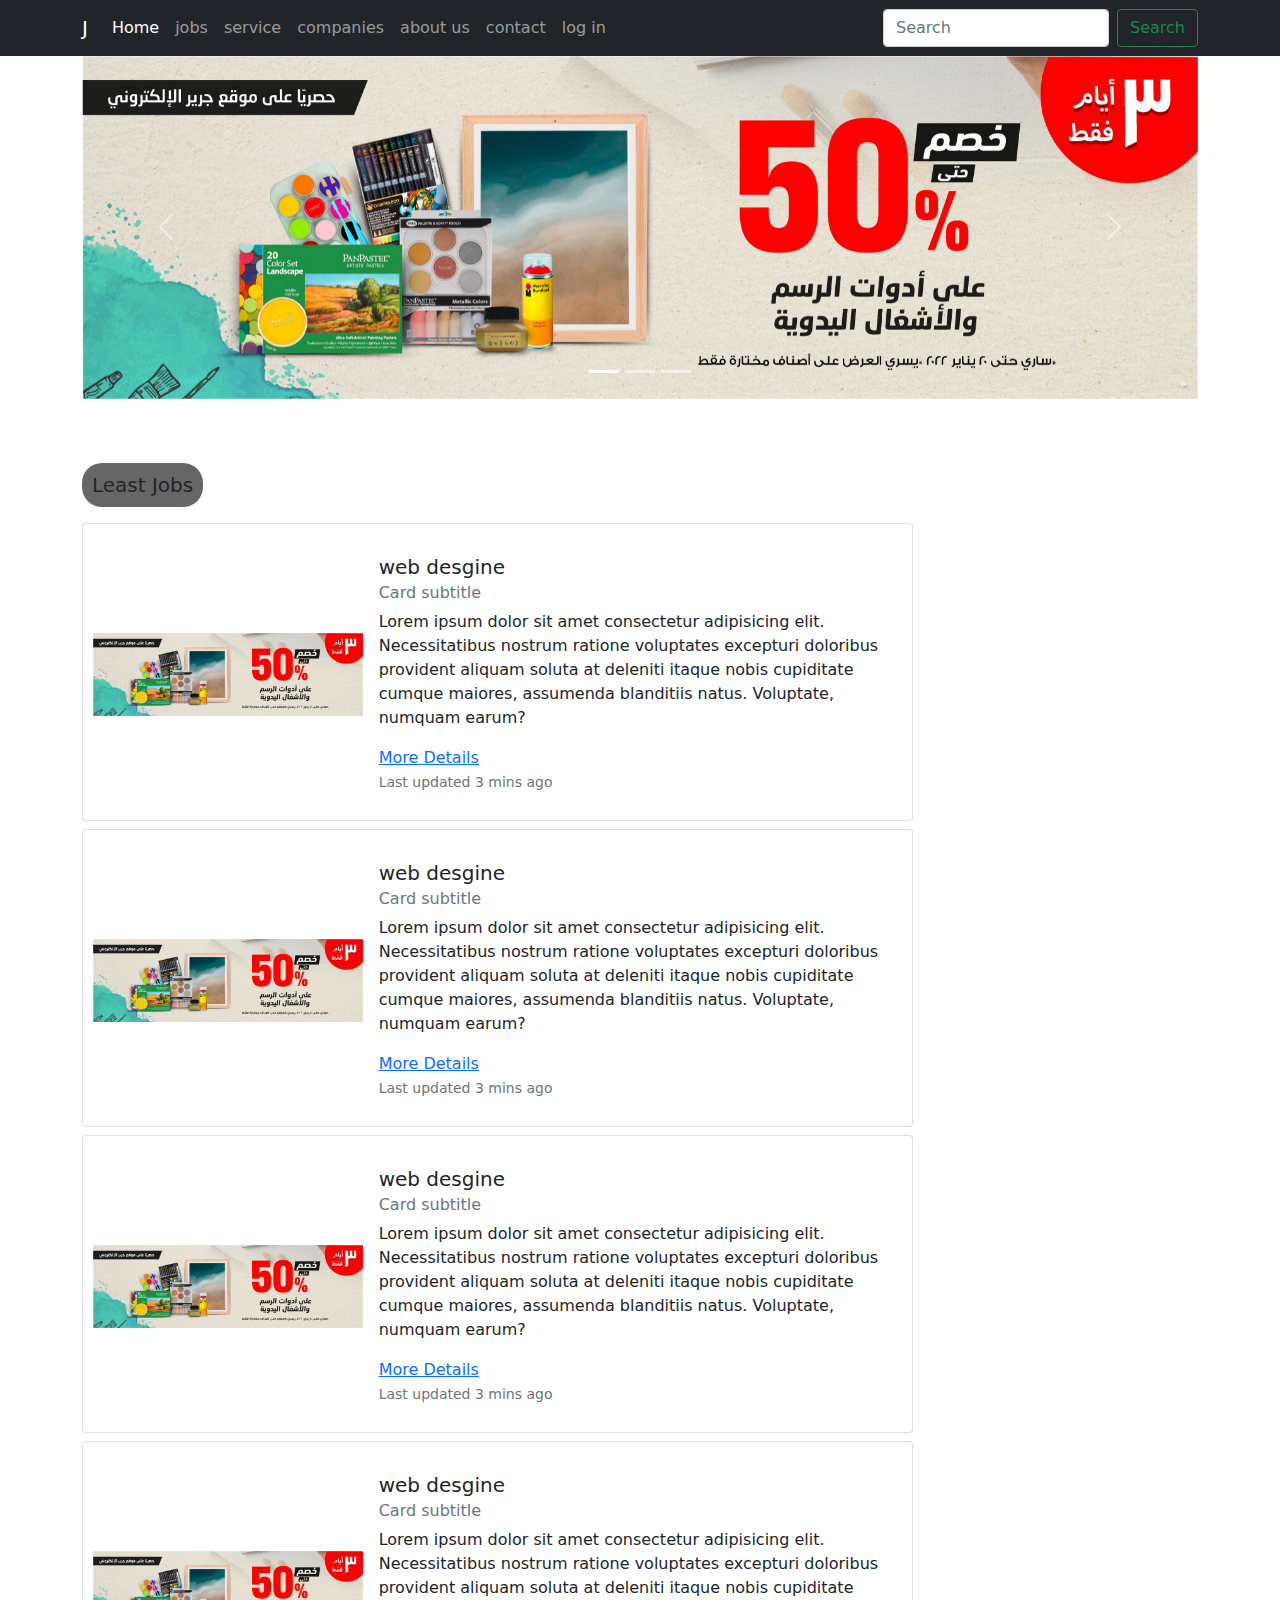
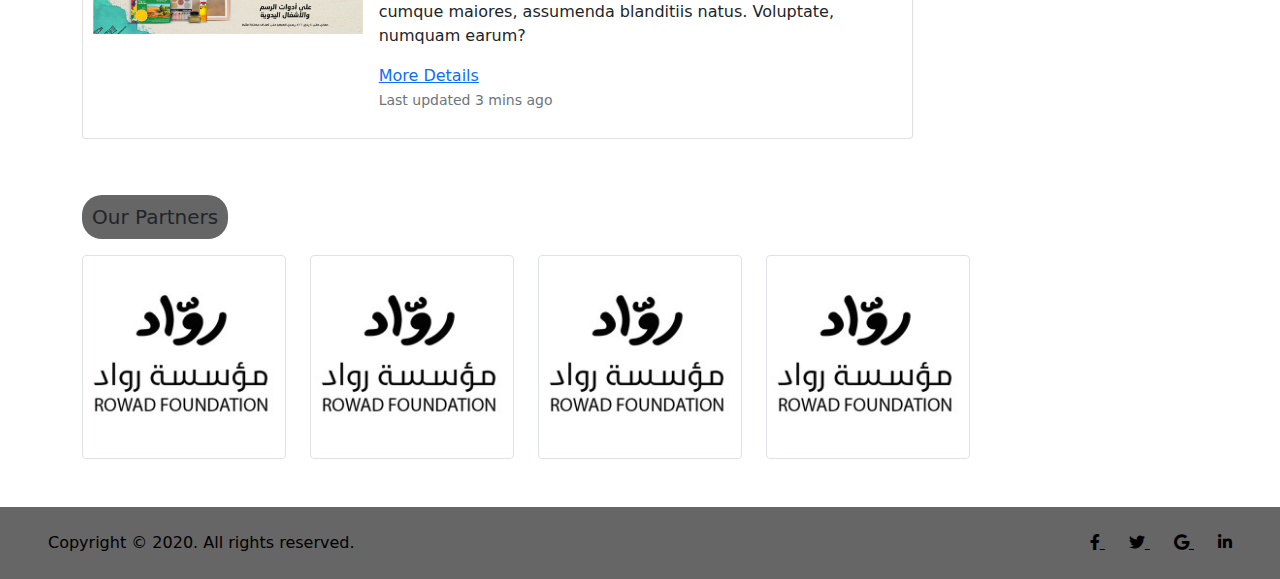
<file: index.html>
<!DOCTYPE html>
<html lang="en">
<head>
    <meta charset="UTF-8">
    <meta http-equiv="X-UA-Compatible" content="IE=edge">
    <meta name="viewport" content="width=device-width, initial-scale=1.0">
    <link rel="stylesheet" href="./css/bootstrap.min.css">
    <link rel="stylesheet" href="./css/all.min.css">
    <link rel="stylesheet" href="./css/style.css">
    <script src="./js/bootstrap.bundle.min.js"></script>
    <link rel="stylesheet" href="./css/style.css">
    <title>home</title>
</head>
<body>
  <nav class="navbar navbar-expand-lg navbar-expand-md bg-dark navbar-dark">
    <div class="container">
      <a class="navbar-brand" href="#">J</a>
      <button class="navbar-toggler" type="button" data-bs-toggle="collapse" data-bs-target="#navbarSupportedContent" aria-controls="navbarSupportedContent" aria-expanded="false" aria-label="Toggle navigation">
        <span class="navbar-toggler-icon"></span>
      </button>
      <div class="collapse navbar-collapse" id="navbarSupportedContent">
        <ul class="navbar-nav me-auto mb-2 mb-lg-0">
          <li class="nav-item">
            <a class="nav-link active" aria-current="page" href="#">Home</a>
          </li>
          <li class="nav-item">
            <a class="nav-link" href="jobs.html">jobs</a>
          </li>
          <li class="nav-item">
            <a class="nav-link" href="service.html">service</a>
          </li>
          <li class="nav-item">
            <a class="nav-link" href="companies.html">companies</a>
          </li>
          <li class="nav-item">
            <a class="nav-link" href="about us.html">about us</a>
          </li>
          <li class="nav-item">
            <a class="nav-link" href="contact us.html">contact</a>
          </li>
          <li class="nav-item">
            <a class="nav-link" href="login.html">log in</a>
          </li>
        </ul>
        <form class="d-flex">
          <input class="form-control me-2" type="search" placeholder="Search" aria-label="Search">
          <button class="btn btn-outline-success" type="submit">Search</button>
        </form>
      </div>
    </div>
</nav>
    <div class="slider-section">
        <div class="container">
            <div id="carouselExampleIndicators" class="carousel slide" data-bs-ride="carousel">
                <div class="carousel-indicators">
                  <button type="button" data-bs-target="#carouselExampleIndicators" data-bs-slide-to="0" class="active" aria-current="true" aria-label="Slide 1"></button>
                  <button type="button" data-bs-target="#carouselExampleIndicators" data-bs-slide-to="1" aria-label="Slide 2"></button>
                  <button type="button" data-bs-target="#carouselExampleIndicators" data-bs-slide-to="2" aria-label="Slide 3"></button>
                </div>
                <div class="carousel-inner">
                  <div class="carousel-item active">
                    <img src="./images/slide/slid1.jpg" class="d-block w-100" alt="...">
                  </div>
                  <div class="carousel-item">
                    <img src="./images/slide/slid2.jpg" class="d-block w-100" alt="...">
                  </div>
                  <div class="carousel-item">
                    <img src="./images/slide/slid3.jpg" class="d-block w-100" alt="...">
                  </div>
                </div>
                <button class="carousel-control-prev" type="button" data-bs-target="#carouselExampleIndicators" data-bs-slide="prev">
                  <span class="carousel-control-prev-icon" aria-hidden="true"></span>
                  <span class="visually-hidden">Previous</span>
                </button>
                <button class="carousel-control-next" type="button" data-bs-target="#carouselExampleIndicators" data-bs-slide="next">
                  <span class="carousel-control-next-icon" aria-hidden="true"></span>
                  <span class="visually-hidden">Next</span>
                </button>
              </div>
        </div>
    </div>
    <div>
        <div class="container">
            <div class="row my-5">
                <div class="new-jobs col-12 col-lg-9" >
                  <h5 class="text-capitalize my-3 title">least jobs</h5>
                    <div class="card my-2" style="flex-direction: row;">
                        <img src="./images/slide/slid1.jpg" class="col-12 col-md-4" alt="...">
                        <div class="card-body col-12 col-md-8">
                            <h5 class="card-title">web desgine</h5>
                            <h6 class="card-subtitle mb-2 text-muted ">Card subtitle</h6>
                            <p class="card-text">Lorem ipsum dolor sit amet consectetur adipisicing elit. Necessitatibus nostrum ratione voluptates excepturi doloribus provident aliquam soluta at deleniti itaque nobis cupiditate cumque maiores, assumenda blanditiis natus. Voluptate, numquam earum?</p>
                            <a href="job details.html" class="bg-primry text-capitalize text-decrotion-none">more details</a>
                            <p class="card-text"><small class="text-muted">Last updated 3 mins ago</small></p>
                        </div>
                    </div>
                    <div class="card my-2" style="flex-direction: row;">
                      <img src="./images/slide/slid1.jpg" class="col-12 col-md-4" alt="...">
                      <div class="card-body col-12 col-md-8">
                          <h5 class="card-title">web desgine</h5>
                          <h6 class="card-subtitle mb-2 text-muted ">Card subtitle</h6>
                          <p class="card-text">Lorem ipsum dolor sit amet consectetur adipisicing elit. Necessitatibus nostrum ratione voluptates excepturi doloribus provident aliquam soluta at deleniti itaque nobis cupiditate cumque maiores, assumenda blanditiis natus. Voluptate, numquam earum?</p>
                          <a href="job details.html" class="bg-primry text-capitalize text-decrotion-none">more details</a>
                          <p class="card-text"><small class="text-muted">Last updated 3 mins ago</small></p>
                        </div>
                  </div>
                  <div class="card my-2" style="flex-direction: row;">
                    <img src="./images/slide/slid1.jpg" class="col-12 col-md-4" alt="...">
                    <div class="card-body col-12 col-md-8">
                        <h5 class="card-title">web desgine</h5>
                        <h6 class="card-subtitle mb-2 text-muted ">Card subtitle</h6>
                        <p class="card-text">Lorem ipsum dolor sit amet consectetur adipisicing elit. Necessitatibus nostrum ratione voluptates excepturi doloribus provident aliquam soluta at deleniti itaque nobis cupiditate cumque maiores, assumenda blanditiis natus. Voluptate, numquam earum?</p>
                        <a href="job details.html" class="bg-primry text-capitalize text-decrotion-none">more details</a>
                        <p class="card-text"><small class="text-muted">Last updated 3 mins ago</small></p>
                    </div>
                </div>
                <div class="card my-2" style="flex-direction: row;">
                  <img src="./images/slide/slid1.jpg" class="col-12 col-md-4" alt="...">
                  <div class="card-body col-12 col-md-8">
                      <h5 class="card-title">web desgine</h5>
                      <h6 class="card-subtitle mb-2 text-muted ">Card subtitle</h6>
                      <p class="card-text">Lorem ipsum dolor sit amet consectetur adipisicing elit. Necessitatibus nostrum ratione voluptates excepturi doloribus provident aliquam soluta at deleniti itaque nobis cupiditate cumque maiores, assumenda blanditiis natus. Voluptate, numquam earum?</p>
                      <a href="job details.html" class="bg-primry text-capitalize text-decrotion-none">more details</a>
                      <p class="card-text"><small class="text-muted">Last updated 3 mins ago</small></p>
                  </div>
              </div>
                </div>
                <div class="adds col-12 col-lg-3" style="height: 200px;">
        
                </div>
            </div>
        </div>
    </div>
    <div class="my-5">
        <div class="container">
            <h5 class="partners-title text-capitalize my-3 title">our partners</h5>
            <div class="row ">
              <div class="w-20">
                <img src="./images/rowd.jpg" class="img-thumbnail" alt="...">
            </div>
            <div class="w-20">
              <img src="./images/rowd.jpg" class="img-thumbnail" alt="...">
          </div>
          <div class="w-20">
            <img src="./images/rowd.jpg" class="img-thumbnail" alt="...">
        </div>
        <div class="w-20">
          <img src="./images/rowd.jpg" class="img-thumbnail" alt="...">
      </div>
            </div>
        </div>
    </div>
    <footer class="d-flex flex-column flex-md-row text-black text-center text-md-start justify-content-between py-4 px-4 px-xl-5">
      <!-- Copyright -->
      <div class="text-black mb-3 mb-md-0">
        Copyright © 2020. All rights reserved.
      </div>
      <!-- Copyright -->
  
      <!-- Right -->
      <div>
        <a href="#!" class="text-black me-4">
          <i class="fab fa-facebook-f"></i>
        </a>
        <a href="#!" class="text-black me-4">
          <i class="fab fa-twitter"></i>
        </a>
        <a href="#!" class="text-black me-4">
          <i class="fab fa-google"></i>
        </a>
        <a href="#!" class="text-black">
          <i class="fab fa-linkedin-in"></i>
        </a>
      </div>
      <!-- Right -->
    </footer>
</body>
</html>
</file>
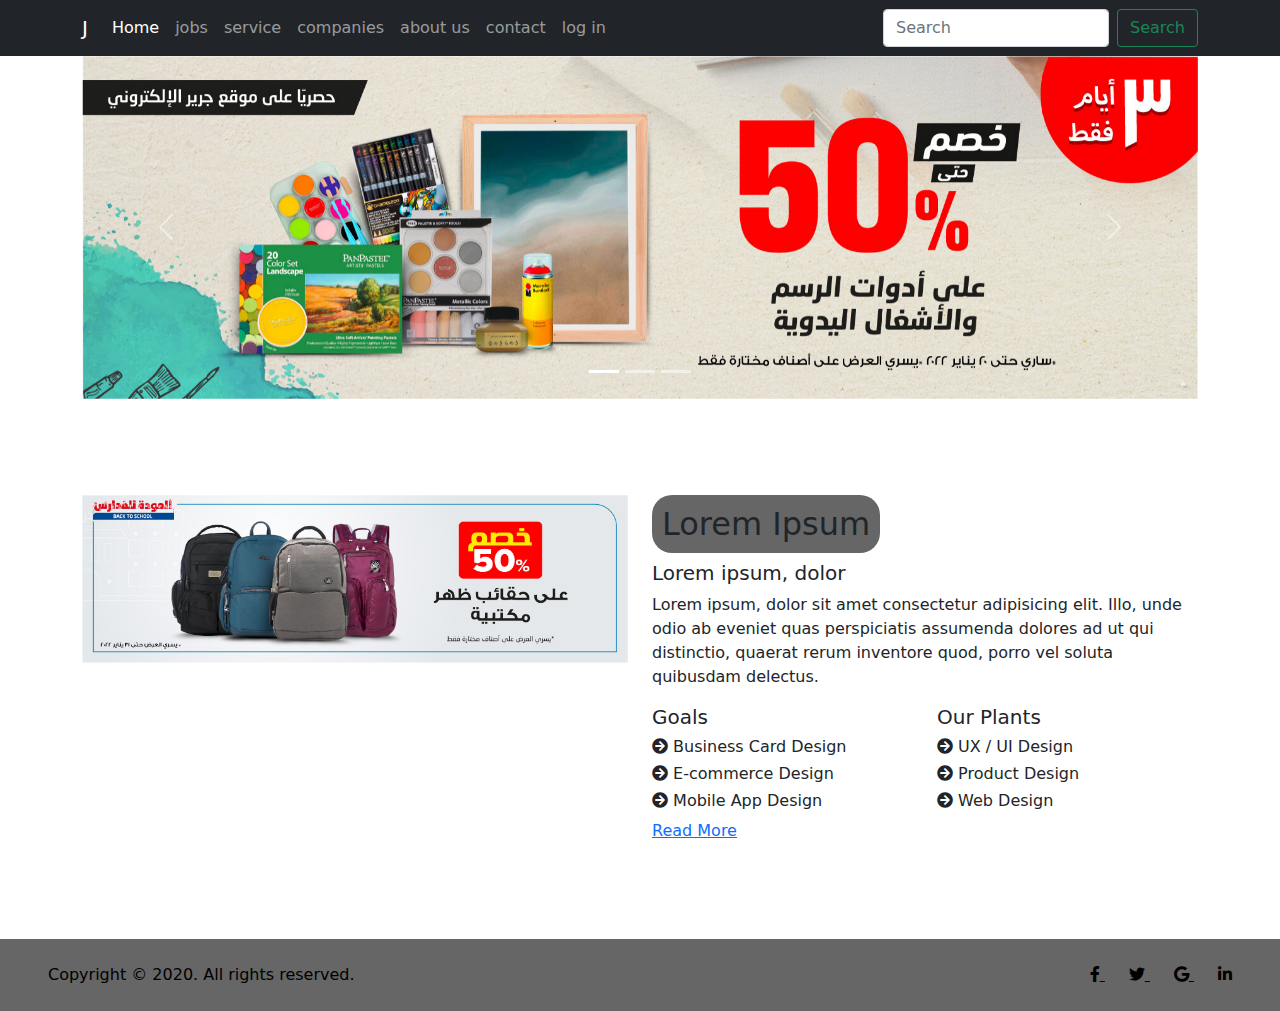
<file: about us.html>
<!DOCTYPE html>
<html lang="en">
    <head>
        <!-- Required meta tags -->
        <meta charset="utf-8" />
        <meta name="viewport" content="width=device-width, initial-scale=1" />
        <link rel="stylesheet" href="css/style.css" />
        <link rel="stylesheet" href="./css/bootstrap.min.css">
        <link rel="stylesheet" href="./css/all.min.css">
        <link rel="stylesheet" href="./css/style.css">
        <script src="./js/bootstrap.bundle.min.js"></script>
        <title>ABOUT US</title>
    </head>
    <body>
        <nav class="navbar navbar-expand-lg navbar-expand-md bg-dark navbar-dark">
            <div class="container">
              <a class="navbar-brand" href="#">J</a>
              <button class="navbar-toggler" type="button" data-bs-toggle="collapse" data-bs-target="#navbarSupportedContent" aria-controls="navbarSupportedContent" aria-expanded="false" aria-label="Toggle navigation">
                <span class="navbar-toggler-icon"></span>
              </button>
              <div class="collapse navbar-collapse" id="navbarSupportedContent">
                <ul class="navbar-nav me-auto mb-2 mb-lg-0">
                  <li class="nav-item">
                    <a class="nav-link active" aria-current="page" href="#">Home</a>
                  </li>
                  <li class="nav-item">
                    <a class="nav-link" href="jobs.html">jobs</a>
                  </li>
                  <li class="nav-item">
                    <a class="nav-link" href="service.html">service</a>
                  </li>
                  <li class="nav-item">
                    <a class="nav-link" href="companies.html">companies</a>
                  </li>
                  <li class="nav-item">
                    <a class="nav-link" href="about us.html">about us</a>
                  </li>
                  <li class="nav-item">
                    <a class="nav-link" href="contact us.html">contact</a>
                  </li>
                  <li class="nav-item">
                    <a class="nav-link" href="login.html">log in</a>
                  </li>
                </ul>
                <form class="d-flex">
                  <input class="form-control me-2" type="search" placeholder="Search" aria-label="Search">
                  <button class="btn btn-outline-success" type="submit">Search</button>
                </form>
              </div>
            </div>
        </nav>
        <div class="slider-section">
            <div class="container">
                <div id="carouselExampleIndicators" class="carousel slide" data-bs-ride="carousel">
                    <div class="carousel-indicators">
                      <button type="button" data-bs-target="#carouselExampleIndicators" data-bs-slide-to="0" class="active" aria-current="true" aria-label="Slide 1"></button>
                      <button type="button" data-bs-target="#carouselExampleIndicators" data-bs-slide-to="1" aria-label="Slide 2"></button>
                      <button type="button" data-bs-target="#carouselExampleIndicators" data-bs-slide-to="2" aria-label="Slide 3"></button>
                    </div>
                    <div class="carousel-inner">
                      <div class="carousel-item active">
                        <img src="./images/slide/slid1.jpg" class="d-block w-100" alt="...">
                      </div>
                      <div class="carousel-item">
                        <img src="./images/slide/slid2.jpg" class="d-block w-100" alt="...">
                      </div>
                      <div class="carousel-item">
                        <img src="./images/slide/slid3.jpg" class="d-block w-100" alt="...">
                      </div>
                    </div>
                    <button class="carousel-control-prev" type="button" data-bs-target="#carouselExampleIndicators" data-bs-slide="prev">
                      <span class="carousel-control-prev-icon" aria-hidden="true"></span>
                      <span class="visually-hidden">Previous</span>
                    </button>
                    <button class="carousel-control-next" type="button" data-bs-target="#carouselExampleIndicators" data-bs-slide="next">
                      <span class="carousel-control-next-icon" aria-hidden="true"></span>
                      <span class="visually-hidden">Next</span>
                    </button>
                  </div>
            </div>
        </div>
        <div class="about-us my-5 py-5">
            <div class="container">
                <div class="row">
                    <div class="col-md-6">
                        <div class="about-img">
                            <img src="./images/slide/slid4.jpg" class="img-fluid" alt="" />
                        </div>
                    </div>
                    <div class="col-md-6">
                        <div class="about-content">
                            <h2 class="title">
                                Lorem ipsum
                            </h2>
                            <h5>
                                Lorem ipsum, dolor
                            </h5>
                            <p>
                                Lorem ipsum, dolor sit amet consectetur adipisicing elit. Illo, unde odio ab eveniet quas perspiciatis assumenda dolores ad ut qui distinctio, quaerat rerum inventore quod, porro vel soluta quibusdam
                                delectus.
                            </p>
                        </div>
                        <div class="row">
                            <div class="col-md-6">
                                <h5 class="text-capitalize">goals</h5>
                                <div class="about-sub">
                                    <h6><i class="fa fa-arrow-circle-right"></i> Business Card Design</h6>
                                    <h6><i class="fa fa-arrow-circle-right"></i> E-commerce Design</h6>
                                    <h6><i class="fa fa-arrow-circle-right"></i> Mobile App Design</h6>
                                </div>
                            </div>
                            <div class="col-md-6">
                                <h5 class="text-capitalize">our plants</h5>
                                <div class="about-sub">
                                    <h6><i class="fa fa-arrow-circle-right"></i> UX / UI Design</h6>
                                    <h6><i class="fa fa-arrow-circle-right"></i> Product Design</h6>
                                    <h6><i class="fa fa-arrow-circle-right"></i> Web Design</h6>
                                </div>
                            </div>
                        </div>
                        <a href="" class="btn1">Read More</a>
                    </div>
                </div>
            </div>
        </div>
        <footer class="d-flex flex-column flex-md-row text-black text-center text-md-start justify-content-between py-4 px-4 px-xl-5">
            <!-- Copyright -->
            <div class="text-black mb-3 mb-md-0">
              Copyright © 2020. All rights reserved.
            </div>
            <!-- Copyright -->
        
            <!-- Right -->
            <div>
              <a href="#!" class="text-black me-4">
                <i class="fab fa-facebook-f"></i>
              </a>
              <a href="#!" class="text-black me-4">
                <i class="fab fa-twitter"></i>
              </a>
              <a href="#!" class="text-black me-4">
                <i class="fab fa-google"></i>
              </a>
              <a href="#!" class="text-black">
                <i class="fab fa-linkedin-in"></i>
              </a>
            </div>
            <!-- Right -->
        </footer>
    </body>
</html>
</file>
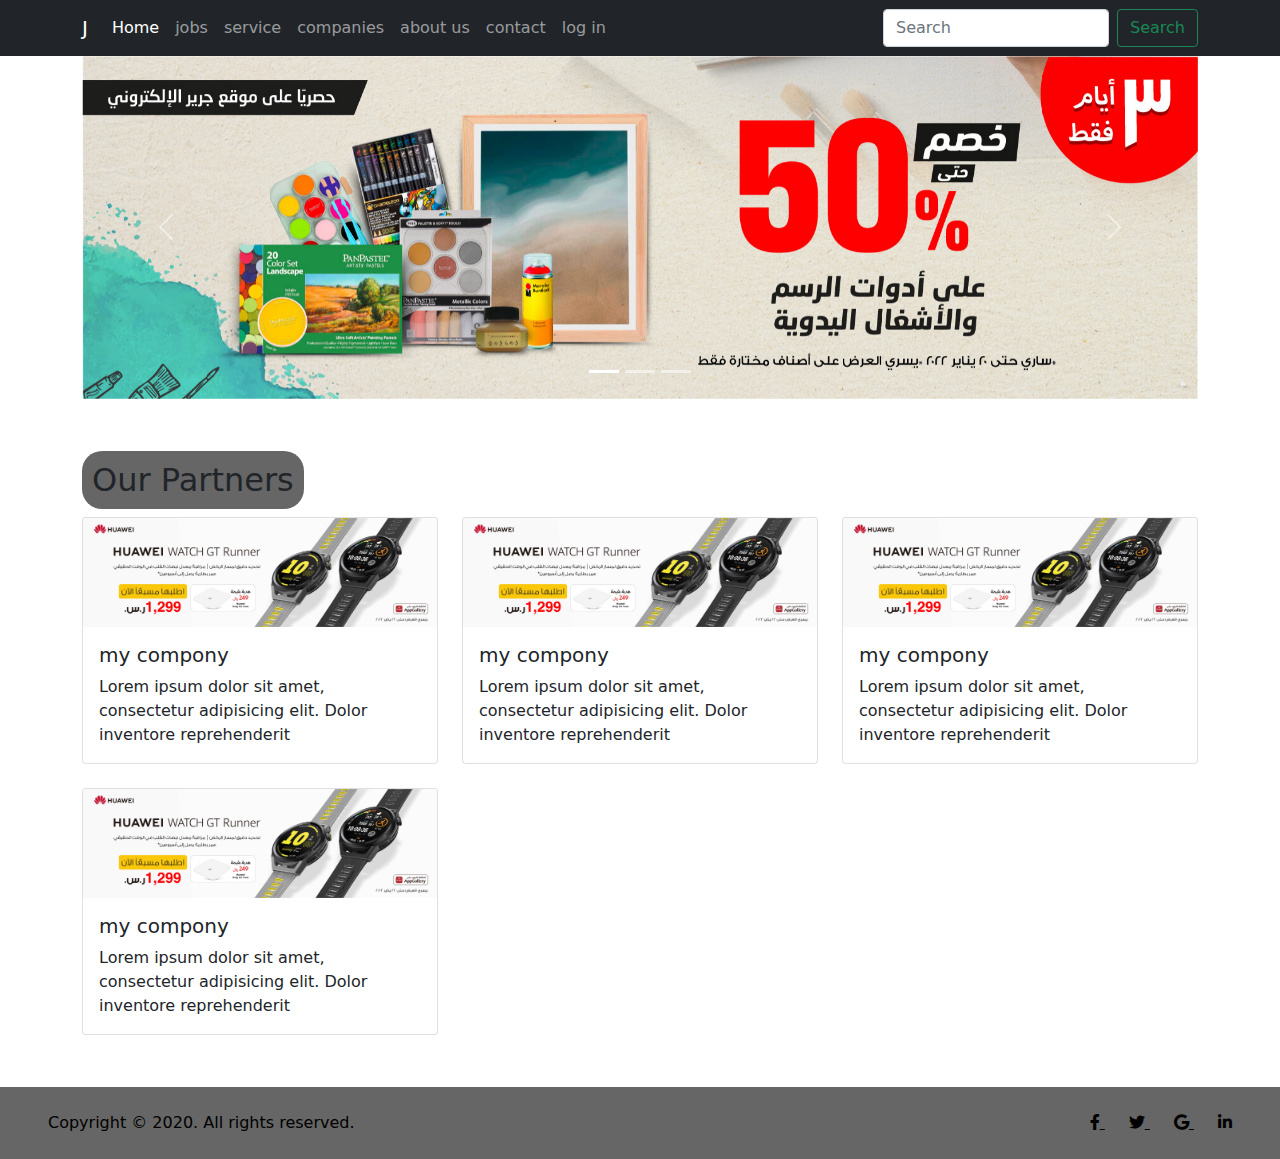
<file: companies.html>
<!DOCTYPE html>
<html lang="en">
<head>
    <meta charset="UTF-8">
    <meta http-equiv="X-UA-Compatible" content="IE=edge">
    <meta name="viewport" content="width=device-width, initial-scale=1.0">
    <link rel="stylesheet" href="./css/bootstrap.min.css">
    <link rel="stylesheet" href="./css/all.min.css">
    <link rel="stylesheet" href="./css/style.css">
    <script src="./js/bootstrap.bundle.min.js"></script>
    <title>our partners </title>
</head>
<body>
    <nav class="navbar navbar-expand-lg navbar-expand-md bg-dark navbar-dark">
        <div class="container">
          <a class="navbar-brand" href="#">J</a>
          <button class="navbar-toggler" type="button" data-bs-toggle="collapse" data-bs-target="#navbarSupportedContent" aria-controls="navbarSupportedContent" aria-expanded="false" aria-label="Toggle navigation">
            <span class="navbar-toggler-icon"></span>
          </button>
          <div class="collapse navbar-collapse" id="navbarSupportedContent">
            <ul class="navbar-nav me-auto mb-2 mb-lg-0">
              <li class="nav-item">
                <a class="nav-link active" aria-current="page" href="#">Home</a>
              </li>
              <li class="nav-item">
                <a class="nav-link" href="jobs.html">jobs</a>
              </li>
              <li class="nav-item">
                <a class="nav-link" href="service.html">service</a>
              </li>
              <li class="nav-item">
                <a class="nav-link" href="companies.html">companies</a>
              </li>
              <li class="nav-item">
                <a class="nav-link" href="about us.html">about us</a>
              </li>
              <li class="nav-item">
                <a class="nav-link" href="contact us.html">contact</a>
              </li>
              <li class="nav-item">
                <a class="nav-link" href="login.html">log in</a>
              </li>
            </ul>
            <form class="d-flex">
              <input class="form-control me-2" type="search" placeholder="Search" aria-label="Search">
              <button class="btn btn-outline-success" type="submit">Search</button>
            </form>
          </div>
        </div>
    </nav>
    <div class="slider-section">
        <div class="container">
            <div id="carouselExampleIndicators" class="carousel slide" data-bs-ride="carousel">
                <div class="carousel-indicators">
                  <button type="button" data-bs-target="#carouselExampleIndicators" data-bs-slide-to="0" class="active" aria-current="true" aria-label="Slide 1"></button>
                  <button type="button" data-bs-target="#carouselExampleIndicators" data-bs-slide-to="1" aria-label="Slide 2"></button>
                  <button type="button" data-bs-target="#carouselExampleIndicators" data-bs-slide-to="2" aria-label="Slide 3"></button>
                </div>
                <div class="carousel-inner">
                  <div class="carousel-item active">
                    <img src="./images/slide/slid1.jpg" class="d-block w-100" alt="...">
                  </div>
                  <div class="carousel-item">
                    <img src="./images/slide/slid2.jpg" class="d-block w-100" alt="...">
                  </div>
                  <div class="carousel-item">
                    <img src="./images/slide/slid3.jpg" class="d-block w-100" alt="...">
                  </div>
                </div>
                <button class="carousel-control-prev" type="button" data-bs-target="#carouselExampleIndicators" data-bs-slide="prev">
                  <span class="carousel-control-prev-icon" aria-hidden="true"></span>
                  <span class="visually-hidden">Previous</span>
                </button>
                <button class="carousel-control-next" type="button" data-bs-target="#carouselExampleIndicators" data-bs-slide="next">
                  <span class="carousel-control-next-icon" aria-hidden="true"></span>
                  <span class="visually-hidden">Next</span>
                </button>
              </div>
        </div>
    </div>
    <div class="container">
        <div class="section-parners my-1 py-5">
            <h2 class="text-capitalize title">our partners</h2>
            <div class="row row-cols-1 row-cols-md-3 g-4">
                <div class="col">
                  <div class="card h-100">
                    <img src="./images/slide/slid5.jpg" class="card-img-top" alt="...">
                    <div class="card-body">
                      <h5 class="card-title">my compony</h5>
                      <p class="card-text">Lorem ipsum dolor sit amet, consectetur adipisicing elit. Dolor inventore reprehenderit</p>
                    </div>
                  </div>
                </div>
                <div class="col">
                  <div class="card h-100">
                    <img src="./images/slide/slid5.jpg" class="card-img-top" alt="...">
                    <div class="card-body">
                      <h5 class="card-title">my compony</h5>
                      <p class="card-text">Lorem ipsum dolor sit amet, consectetur adipisicing elit. Dolor inventore reprehenderit</p>
                    </div>
                  </div>
                </div>
                <div class="col">
                  <div class="card h-100">
                    <img src="./images/slide/slid5.jpg" class="card-img-top" alt="...">
                    <div class="card-body">
                      <h5 class="card-title">my compony</h5>
                      <p class="card-text">Lorem ipsum dolor sit amet, consectetur adipisicing elit. Dolor inventore reprehenderit</p>
                    </div>
                  </div>
                </div>
                <div class="col">
                  <div class="card h-100">
                    <img src="./images/slide/slid5.jpg" class="card-img-top" alt="...">
                    <div class="card-body">
                      <h5 class="card-title">my compony</h5>
                      <p class="card-text">Lorem ipsum dolor sit amet, consectetur adipisicing elit. Dolor inventore reprehenderit</p>
                    </div>
                  </div>
                </div>
              </div>
        </div>
    </div>
    <footer class="d-flex flex-column flex-md-row text-black text-center text-md-start justify-content-between py-4 px-4 px-xl-5">
        <!-- Copyright -->
        <div class="text-black mb-3 mb-md-0">
          Copyright © 2020. All rights reserved.
        </div>
        <!-- Copyright -->
    
        <!-- Right -->
        <div>
          <a href="#!" class="text-black me-4">
            <i class="fab fa-facebook-f"></i>
          </a>
          <a href="#!" class="text-black me-4">
            <i class="fab fa-twitter"></i>
          </a>
          <a href="#!" class="text-black me-4">
            <i class="fab fa-google"></i>
          </a>
          <a href="#!" class="text-black">
            <i class="fab fa-linkedin-in"></i>
          </a>
        </div>
        <!-- Right -->
      </footer>
</body>
</html>
</file>
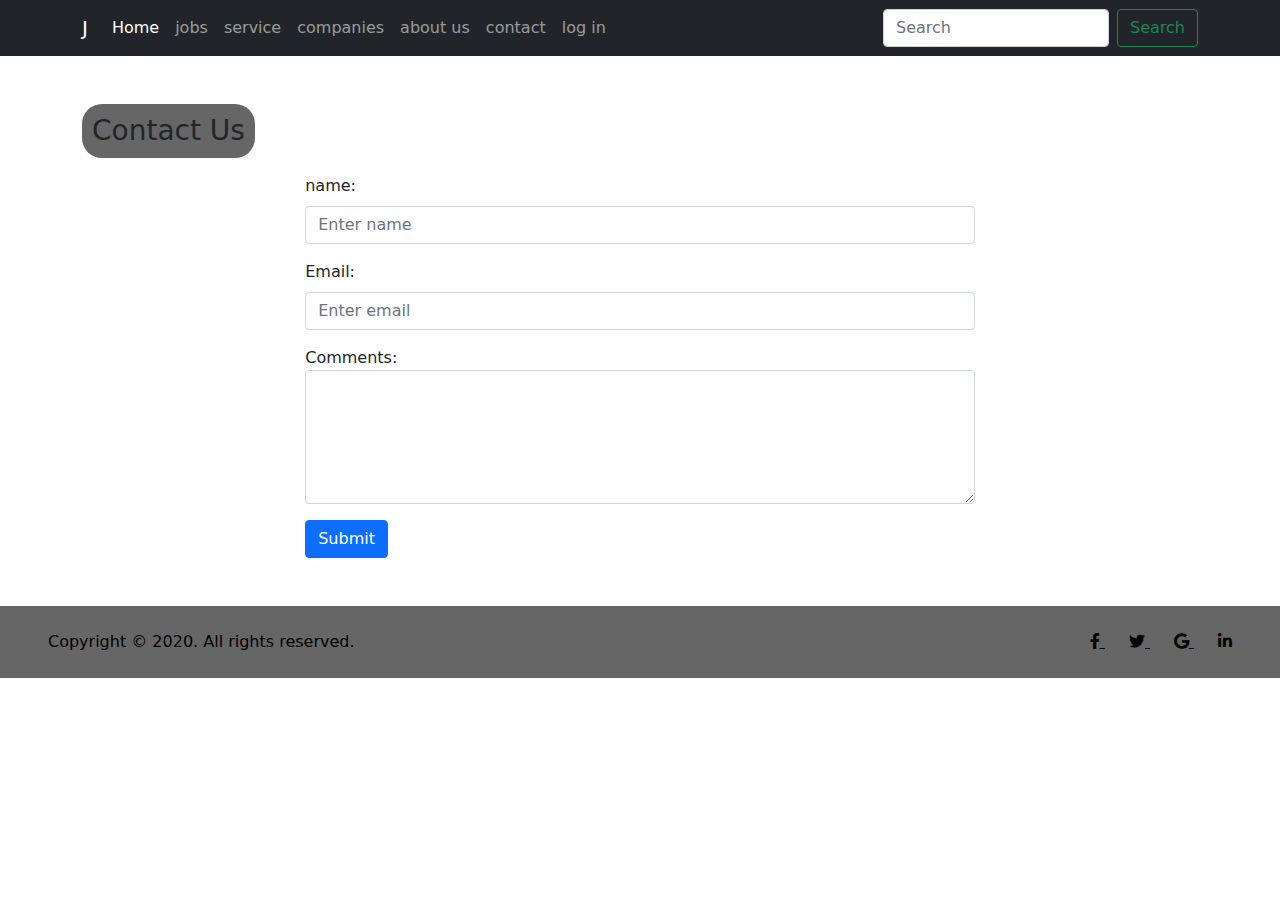
<file: contact us.html>
<!DOCTYPE html>
<html lang="en">
<head>
    <meta charset="UTF-8">
    <meta http-equiv="X-UA-Compatible" content="IE=edge">
    <meta name="viewport" content="width=device-width, initial-scale=1.0">
    <link rel="stylesheet" href="./css/bootstrap.min.css">
    <link rel="stylesheet" href="./css/all.min.css">
    <link rel="stylesheet" href="./css/style.css">
    <script src="./js/bootstrap.bundle.min.js"></script>
    <title>contact us</title>
</head>
<body>
    <nav class="navbar navbar-expand-lg navbar-expand-md bg-dark navbar-dark">
        <div class="container">
          <a class="navbar-brand" href="#">J</a>
          <button class="navbar-toggler" type="button" data-bs-toggle="collapse" data-bs-target="#navbarSupportedContent" aria-controls="navbarSupportedContent" aria-expanded="false" aria-label="Toggle navigation">
            <span class="navbar-toggler-icon"></span>
          </button>
          <div class="collapse navbar-collapse" id="navbarSupportedContent">
            <ul class="navbar-nav me-auto mb-2 mb-lg-0">
              <li class="nav-item">
                <a class="nav-link active" aria-current="page" href="#">Home</a>
              </li>
              <li class="nav-item">
                <a class="nav-link" href="jobs.html">jobs</a>
              </li>
              <li class="nav-item">
                <a class="nav-link" href="service.html">service</a>
              </li>
              <li class="nav-item">
                <a class="nav-link" href="companies.html">companies</a>
              </li>
              <li class="nav-item">
                <a class="nav-link" href="about us.html">about us</a>
              </li>
              <li class="nav-item">
                <a class="nav-link" href="contact us.html">contact</a>
              </li>
              <li class="nav-item">
                <a class="nav-link" href="login.html">log in</a>
              </li>
            </ul>
            <form class="d-flex">
              <input class="form-control me-2" type="search" placeholder="Search" aria-label="Search">
              <button class="btn btn-outline-success" type="submit">Search</button>
            </form>
          </div>
        </div>
    </nav>
    <div class="container my-5">
        <h3 class="title">contact us</h3>
        <div style="width: 60%; margin: auto;">
            <form action="">
                <div class="mb-3 mt-3">
                  <label for="email" class="form-label">name:</label>
                  <input type="text" class="form-control" id="text" placeholder="Enter name" name="email">
                </div>
                <div class="mb-3 mt-3">
                    <label for="email" class="form-label">Email:</label>
                    <input type="email" class="form-control" id="email" placeholder="Enter email" name="email">
                  </div>
                  <label for="comment">Comments:</label>
                <textarea class="form-control" rows="5" id="comment" name="text"></textarea>
                <button type="submit" class="btn btn-primary mt-3">Submit</button>
              </form>
        </div>
    </div>
    <footer class="d-flex flex-column flex-md-row text-black text-center text-md-start justify-content-between py-4 px-4 px-xl-5">
        <!-- Copyright -->
        <div class="text-black mb-3 mb-md-0">
          Copyright © 2020. All rights reserved.
        </div>
        <!-- Copyright -->
    
        <!-- Right -->
        <div>
          <a href="#!" class="text-black me-4">
            <i class="fab fa-facebook-f"></i>
          </a>
          <a href="#!" class="text-black me-4">
            <i class="fab fa-twitter"></i>
          </a>
          <a href="#!" class="text-black me-4">
            <i class="fab fa-google"></i>
          </a>
          <a href="#!" class="text-black">
            <i class="fab fa-linkedin-in"></i>
          </a>
        </div>
        <!-- Right -->
      </footer>
</body>
</html>
</file>
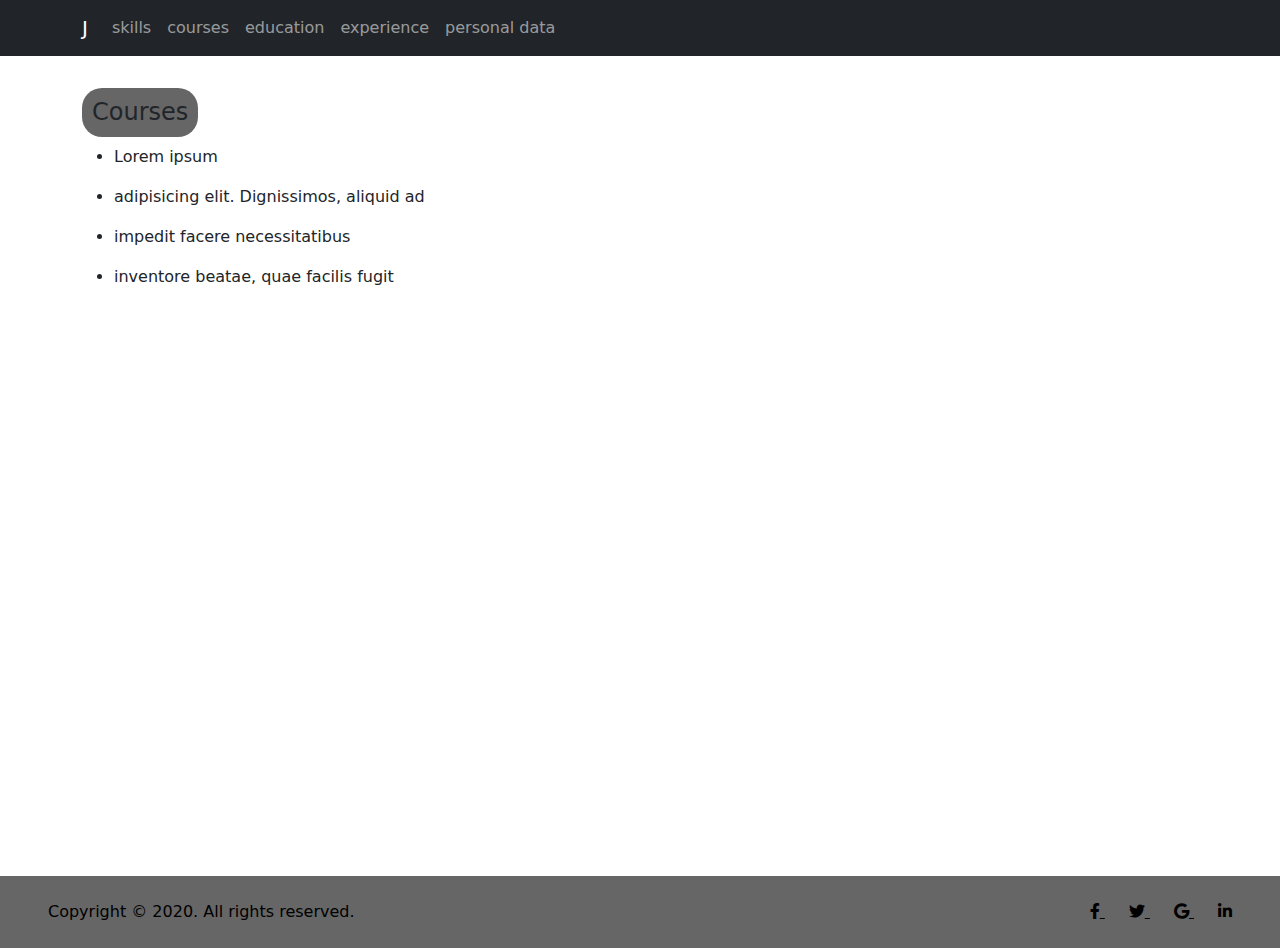
<file: courses.html>
<!DOCTYPE html>
<html lang="en">
<head>
    <meta charset="UTF-8">
    <meta http-equiv="X-UA-Compatible" content="IE=edge">
    <meta name="viewport" content="width=device-width, initial-scale=1.0">
    <title>courses</title>
    <link rel="stylesheet" href="./css/bootstrap.min.css">
    <link rel="stylesheet" href="./css/all.min.css">
    <script src="./js/bootstrap.bundle.min.js"></script>
    <link rel="stylesheet" href="./css/style.css">
</head>
<body>
  <nav class="navbar navbar-expand-lg navbar-expand-md bg-dark navbar-dark">
    <div class="container">
      <a class="navbar-brand" href="#">J</a>
      <button class="navbar-toggler" type="button" data-bs-toggle="collapse" data-bs-target="#navbarSupportedContent" aria-controls="navbarSupportedContent" aria-expanded="false" aria-label="Toggle navigation">
        <span class="navbar-toggler-icon"></span>
      </button>
      <div class="collapse navbar-collapse" id="navbarSupportedContent">
        <ul class="navbar-nav me-auto mb-2 mb-lg-0">
          <li class="nav-item">
            <a class="nav-link" href="skills.html">skills</a>
          </li>
          <li class="nav-item">
            <a class="nav-link" href="courses.html">courses</a>
          </li>
          <li class="nav-item">
            <a class="nav-link" href="educational.html">education</a>
          </li>
          <li class="nav-item">
            <a class="nav-link" href="experience.html">experience</a>
          </li>
          <li class="nav-item">
            <a class="nav-link" href="user1.html">personal data</a>
          </li>
        </ul>
      </div>
    </div>
</nav>
    <section class="courses py-4">
      <div class="container">
        <h4 class="title my-2">
          courses
      </h4>
      <ul class="">
        <li>Lorem ipsum
          <p><small class="text-muted"></small></p>
        </li>
        <li>adipisicing elit. Dignissimos, aliquid ad 
          <p><small class="text-muted"></small></p>
        </li>
        <li> impedit facere necessitatibus 
          <p><small class="text-muted"></small></p>
        </li>
        <li> inventore beatae, quae facilis fugit 
          <p><small class="text-muted"></small></p>
        </li>
      </ul>
      </div>
    </section>
    <footer class="d-flex flex-column flex-md-row text-black text-center text-md-start justify-content-between py-4 px-4 px-xl-5">
        <!-- Copyright -->
        <div class="text-black mb-3 mb-md-0">
          Copyright © 2020. All rights reserved.
        </div>
        <!-- Copyright -->
    
        <!-- Right -->
        <div>
          <a href="#!" class="text-black me-4">
            <i class="fab fa-facebook-f"></i>
          </a>
          <a href="#!" class="text-black me-4">
            <i class="fab fa-twitter"></i>
          </a>
          <a href="#!" class="text-black me-4">
            <i class="fab fa-google"></i>
          </a>
          <a href="#!" class="text-black">
            <i class="fab fa-linkedin-in"></i>
          </a>
        </div>
        <!-- Right -->
    </footer>
    <script src="./js/jquery.js"></script>
    <script>
      console.log(window.innerHeight - ($("nav").height() + $("footer").height()));
      $(".courses").height(window.innerHeight - ($("nav").outerHeight() + $("footer").outerHeight()))
    </script>
</body>
</html>
</file>
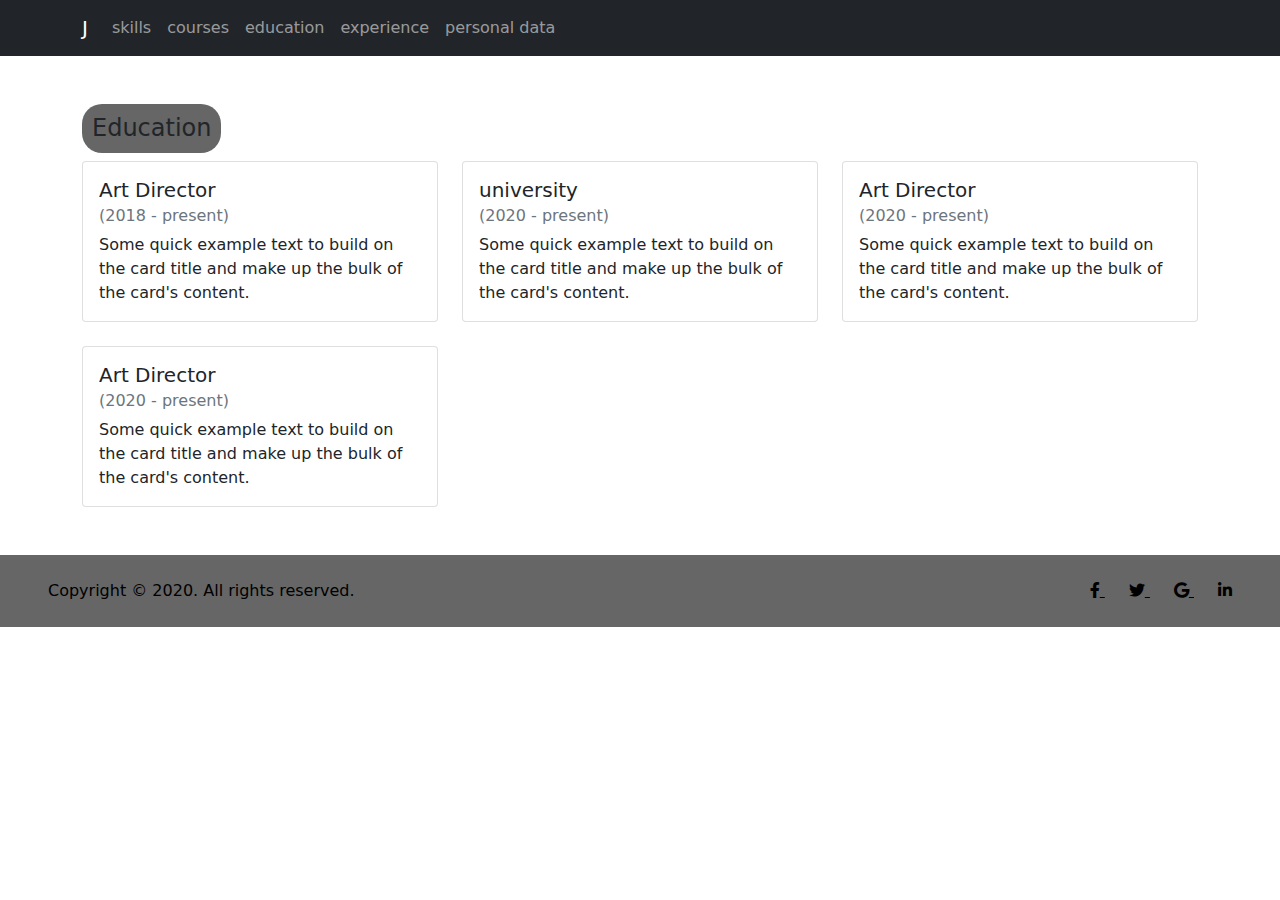
<file: educational.html>
<!DOCTYPE html>
<html lang="en">
<head>
    <meta charset="UTF-8">
    <meta http-equiv="X-UA-Compatible" content="IE=edge">
    <meta name="viewport" content="width=device-width, initial-scale=1.0">
    <link rel="stylesheet" href="./css/bootstrap.min.css">
    <link rel="stylesheet" href="./css/all.min.css">
    <script src="./js/bootstrap.bundle.min.js"></script>
    <link rel="stylesheet" href="./css/style.css">
    <title>education</title>
</head>
<body>
  <nav class="navbar navbar-expand-lg navbar-expand-md bg-dark navbar-dark">
    <div class="container">
      <a class="navbar-brand" href="#">J</a>
      <button class="navbar-toggler" type="button" data-bs-toggle="collapse" data-bs-target="#navbarSupportedContent" aria-controls="navbarSupportedContent" aria-expanded="false" aria-label="Toggle navigation">
        <span class="navbar-toggler-icon"></span>
      </button>
      <div class="collapse navbar-collapse" id="navbarSupportedContent">
        <ul class="navbar-nav me-auto mb-2 mb-lg-0">
          <li class="nav-item">
            <a class="nav-link" href="skills.html">skills</a>
          </li>
          <li class="nav-item">
            <a class="nav-link" href="courses.html">courses</a>
          </li>
          <li class="nav-item">
            <a class="nav-link" href="educational.html">education</a>
          </li>
          <li class="nav-item">
            <a class="nav-link" href="experience.html">experience</a>
          </li>
          <li class="nav-item">
            <a class="nav-link" href="user1.html">personal data</a>
          </li>
        </ul>
      </div>
    </div>
</nav>
    <section class="experience my-5">
      <div class="container">
        <h4 class="title my-2">
            education
        </h4>
    <div class="row row-cols-1 row-cols-md-3 g-4">
      <div class="col"> <!--  -->
        <div class="card">
          <div class="card-body">
            <h5 class="card-title">Art Director</h5>
            <h6 class="card-subtitle mb-2 text-muted">(2018 - present)</h6>
            <p class="card-text">Some quick example text to build on the card title and make up the bulk of the card's content.</p>
          </div>
        </div>
      </div>
      <div class="col">
        <div class="card">
          <div class="card-body">
            <h5 class="card-title">university</h5>
            <h6 class="card-subtitle mb-2 text-muted">(2020 - present)</h6>
            <p class="card-text">Some quick example text to build on the card title and make up the bulk of the card's content.</p>
          </div>
        </div>
      </div>
      <div class="col">
        <div class="card">
          <div class="card-body">
            <h5 class="card-title">Art Director</h5>
            <h6 class="card-subtitle mb-2 text-muted">(2020 - present)</h6>
            <p class="card-text">Some quick example text to build on the card title and make up the bulk of the card's content.</p>
          </div>
        </div>
      </div>
    
      <div class="col"> <!--  -->
        <div class="card col">
          <div class="card-body">
            <h5 class="card-title">Art Director</h5>
            <h6 class="card-subtitle mb-2 text-muted">(2020 - present)</h6>
            <p class="card-text">Some quick example text to build on the card title and make up the bulk of the card's content.</p>
          </div>
        </div>
      </div>
    </div>
    </div>
    </section>
    <footer class="d-flex flex-column flex-md-row text-black text-center text-md-start justify-content-between py-4 px-4 px-xl-5">
        <!-- Copyright -->
        <div class="text-black mb-3 mb-md-0">
          Copyright © 2020. All rights reserved.
        </div>
        <!-- Copyright -->
    
        <!-- Right -->
        <div>
          <a href="#!" class="text-black me-4">
            <i class="fab fa-facebook-f"></i>
          </a>
          <a href="#!" class="text-black me-4">
            <i class="fab fa-twitter"></i>
          </a>
          <a href="#!" class="text-black me-4">
            <i class="fab fa-google"></i>
          </a>
          <a href="#!" class="text-black">
            <i class="fab fa-linkedin-in"></i>
          </a>
        </div>
        <!-- Right -->
    </footer>
</body>
</html>
</file>
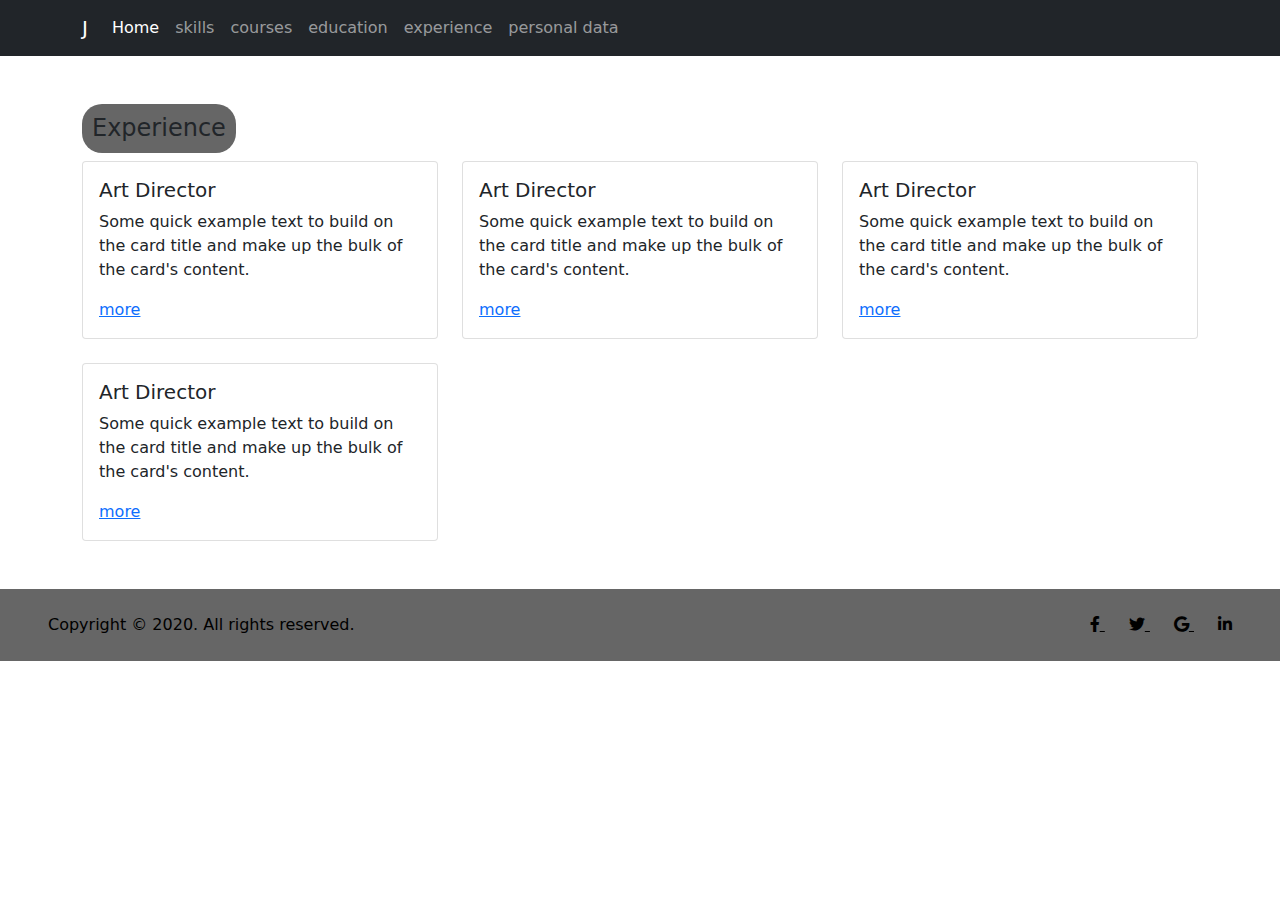
<file: experience.html>
<!DOCTYPE html>
<html lang="en">
<head>
    <meta charset="UTF-8">
    <meta http-equiv="X-UA-Compatible" content="IE=edge">
    <meta name="viewport" content="width=device-width, initial-scale=1.0">
    <link rel="stylesheet" href="./css/bootstrap.min.css">
    <link rel="stylesheet" href="./css/all.min.css">
    <link rel="stylesheet" href="./css/style.css">
    <script src="./js/bootstrap.bundle.min.js"></script>
    <link rel="stylesheet" href="./css/style.css">
    <title>experience</title>
</head>
<body>
  <nav class="navbar navbar-expand-lg navbar-expand-md bg-dark navbar-dark">
    <div class="container">
      <a class="navbar-brand" href="#">J</a>
      <button class="navbar-toggler" type="button" data-bs-toggle="collapse" data-bs-target="#navbarSupportedContent" aria-controls="navbarSupportedContent" aria-expanded="false" aria-label="Toggle navigation">
        <span class="navbar-toggler-icon"></span>
      </button>
      <div class="collapse navbar-collapse" id="navbarSupportedContent">
        <ul class="navbar-nav me-auto mb-2 mb-lg-0">
          <li class="nav-item">
            <a class="nav-link active" aria-current="page" href="#">Home</a>
          </li>
          <li class="nav-item">
            <a class="nav-link" href="skills.html">skills</a>
          </li>
          <li class="nav-item">
            <a class="nav-link" href="courses.html">courses</a>
          </li>
          <li class="nav-item">
            <a class="nav-link" href="educational.html">education</a>
          </li>
          <li class="nav-item">
            <a class="nav-link" href="experience.html">experience</a>
          </li>
          <li class="nav-item">
            <a class="nav-link" href="user1.html">personal data</a>
          </li>
        </ul>
      </div>
    </div>
</nav>
    <section class="experience my-5">
      <div class="container">
        <h4 class="title my-2">
            experience
        </h4>
    <div class="row row-cols-1 row-cols-md-3 g-4">
      <div class="col"> <!--  -->
        <div class="card">
          <div class="card-body">
            <h5 class="card-title">Art Director</h5>
            <p class="card-text">Some quick example text to build on the card title and make up the bulk of the card's content.</p>
            <a href="#" class="">more</a>
          </div>
        </div>
      </div>
      <div class="col">
        <div class="card">
          <div class="card-body">
            <h5 class="card-title">Art Director</h5>
            <p class="card-text">Some quick example text to build on the card title and make up the bulk of the card's content.</p>
            <a href="#" class=""> more</a>
          </div>
        </div>
      </div>
      <div class="col">
        <div class="card">
          <div class="card-body">
            <h5 class="card-title">Art Director</h5>
            <p class="card-text">Some quick example text to build on the card title and make up the bulk of the card's content.</p>
            <a href="#" class=""> more</a>
          </div>
        </div>
      </div>
    
      <div class="col"> <!--  -->
        <div class="card col">
          <div class="card-body">
            <h5 class="card-title">Art Director</h5>
            <p class="card-text">Some quick example text to build on the card title and make up the bulk of the card's content.</p>
            <a href="#" class=""> more</a>
          </div>
        </div>
      </div>
    </div>
    </div>
    </section>
    <footer class="d-flex flex-column flex-md-row text-black text-center text-md-start justify-content-between py-4 px-4 px-xl-5">
        <!-- Copyright -->
        <div class="text-black mb-3 mb-md-0">
          Copyright © 2020. All rights reserved.
        </div>
        <!-- Copyright -->
    
        <!-- Right -->
        <div>
          <a href="#!" class="text-black me-4">
            <i class="fab fa-facebook-f"></i>
          </a>
          <a href="#!" class="text-black me-4">
            <i class="fab fa-twitter"></i>
          </a>
          <a href="#!" class="text-black me-4">
            <i class="fab fa-google"></i>
          </a>
          <a href="#!" class="text-black">
            <i class="fab fa-linkedin-in"></i>
          </a>
        </div>
        <!-- Right -->
    </footer>
</body>
</html>
</file>
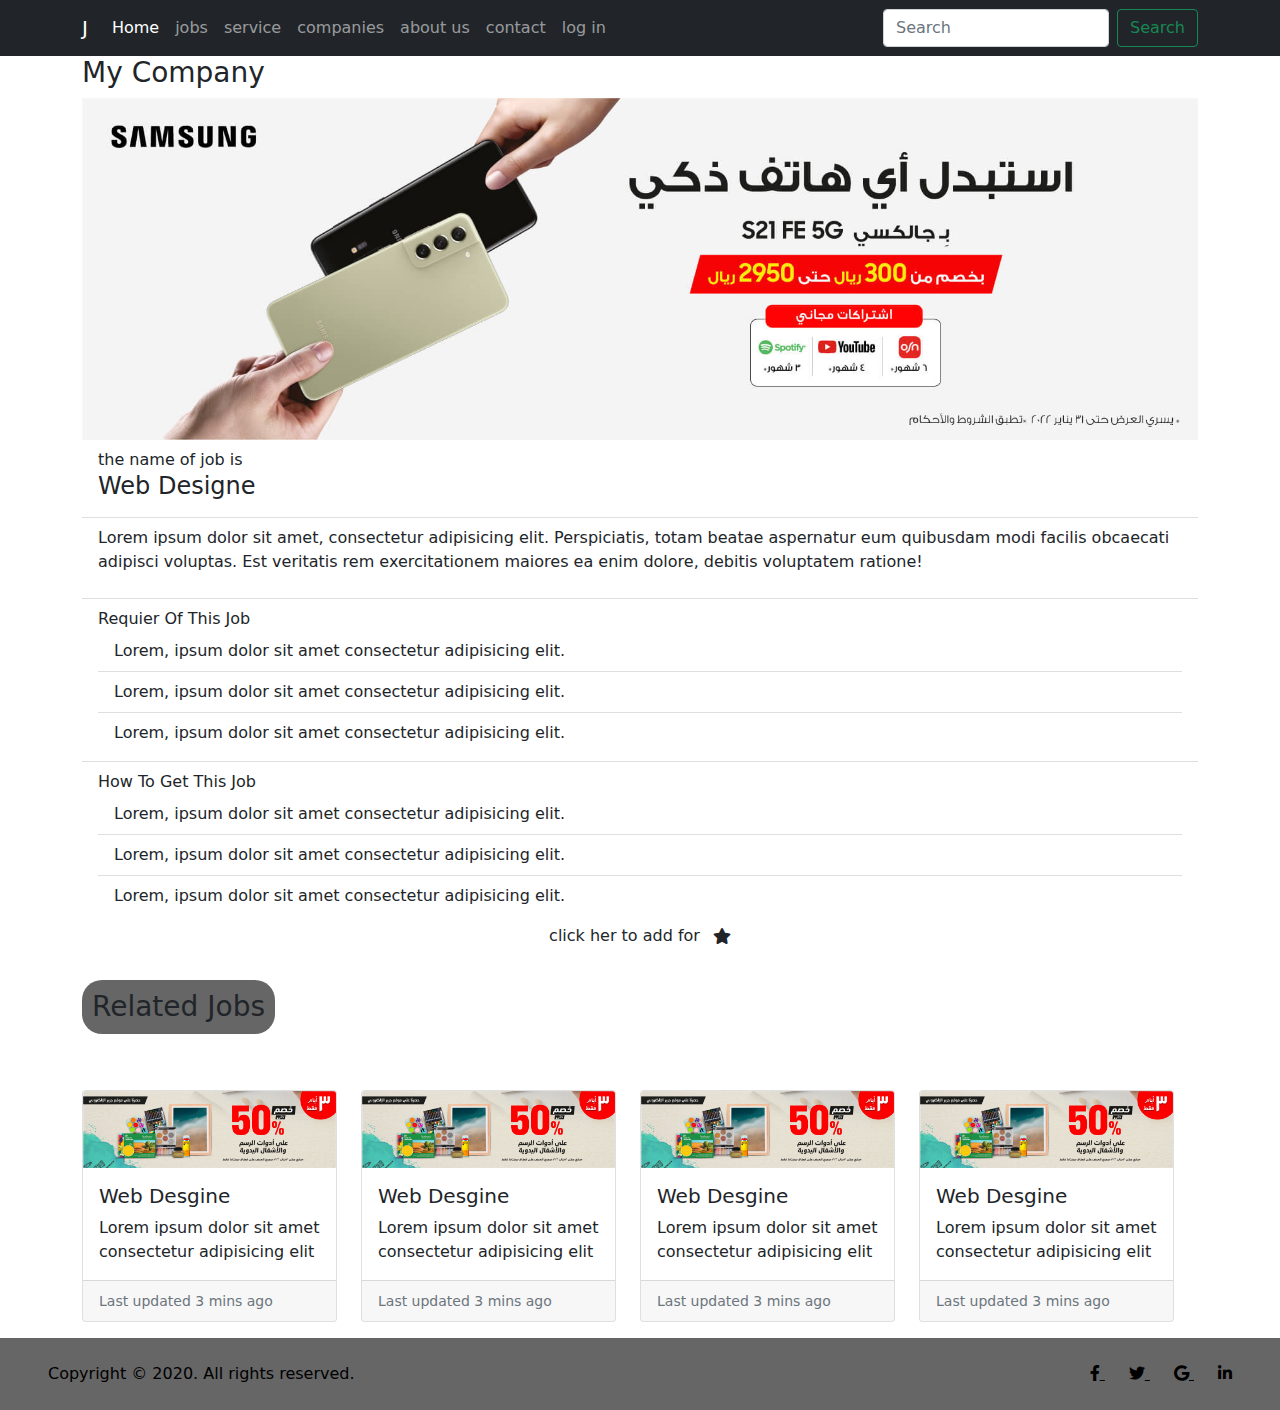
<file: job details.html>
<!DOCTYPE html>
<html lang="en">
<head>
    <meta charset="UTF-8">
    <meta http-equiv="X-UA-Compatible" content="IE=edge">
    <meta name="viewport" content="width=device-width, initial-scale=1.0">
    <link rel="stylesheet" href="./css/bootstrap.min.css">
    <link rel="stylesheet" href="./css/all.min.css">
    <script src="./js/bootstrap.bundle.min.js"></script>
    <link rel="stylesheet" href="./css/style.css">
    <title>Document</title>
</head>
<body>
    <nav class="navbar navbar-expand-lg navbar-expand-md bg-dark navbar-dark">
        <div class="container">
          <a class="navbar-brand" href="#">J</a>
          <button class="navbar-toggler" type="button" data-bs-toggle="collapse" data-bs-target="#navbarSupportedContent" aria-controls="navbarSupportedContent" aria-expanded="false" aria-label="Toggle navigation">
            <span class="navbar-toggler-icon"></span>
          </button>
          <div class="collapse navbar-collapse" id="navbarSupportedContent">
            <ul class="navbar-nav me-auto mb-2 mb-lg-0">
              <li class="nav-item">
                <a class="nav-link active" aria-current="page" href="#">Home</a>
              </li>
              <li class="nav-item">
                <a class="nav-link" href="jobs.html">jobs</a>
              </li>
              <li class="nav-item">
                <a class="nav-link" href="service.html">service</a>
              </li>
              <li class="nav-item">
                <a class="nav-link" href="companies.html">companies</a>
              </li>
              <li class="nav-item">
                <a class="nav-link" href="about us.html">about us</a>
              </li>
              <li class="nav-item">
                <a class="nav-link" href="contact us.html">contact</a>
              </li>
              <li class="nav-item">
                <a class="nav-link" href="login.html">log in</a>
              </li>
            </ul>
            <form class="d-flex">
              <input class="form-control me-2" type="search" placeholder="Search" aria-label="Search">
              <button class="btn btn-outline-success" type="submit">Search</button>
            </form>
          </div>
        </div>
    </nav>
    <div>
        <div class="container">
            <h3 class="text-capitalize">my company</h3>
            <div class="img-of-comany">
                <img src="./images/slide/slid3.jpg" class="img-fluid" alt="...">
            </div>
            <ul class="list-group  list-group-flush">
                <li class="job-name list-group-item">
                  the name of job is <h4 class="text-capitalize"> web designe </h4>
                </li>
                <!-- <li class="job-name list-group-item">
                    <h5 class="text-capitalize"> web</h5>
                </li> -->
                <li class="list-group-item list-group-item">
                    <p class="job-descrption">Lorem ipsum dolor sit amet, consectetur adipisicing elit. Perspiciatis, totam beatae aspernatur eum quibusdam modi facilis obcaecati adipisci voluptas. Est veritatis rem exercitationem maiores ea enim dolore, debitis voluptatem ratione!</p>
                </li>
                <li class="job-name list-group-item">
                    <div class="text-capitalize">
                        requier of this job
                    </div>
                    <ul class="list-style-none list-group  list-group-flush">
                        <li class="list-group-item" >Lorem, ipsum dolor sit amet consectetur adipisicing elit.</li>
                        <li class="list-group-item">Lorem, ipsum dolor sit amet consectetur adipisicing elit.</li>
                        <li class="list-group-item">Lorem, ipsum dolor sit amet consectetur adipisicing elit.</li>
                    </ul>
                </li>
                <li class="list-group-item">
                    <div class="text-capitalize">
                    how to get this job
                    </div>
                    <ul class="list-style-none list-group  list-group-flush">
                        <li class="list-group-item">Lorem, ipsum dolor sit amet consectetur adipisicing elit.</li>
                        <li class="list-group-item">Lorem, ipsum dolor sit amet consectetur adipisicing elit.</li>
                        <li class="list-group-item">Lorem, ipsum dolor sit amet consectetur adipisicing elit.</li>
                    </ul>
                </li>
            </ul>
                <div class="favorite">
                    <p class=""> click her to add for </p>
                    <p class="fa fa-star" aria-hidden="true"></p>
                </div>
        </div>
        <div class="my-3"> 
            <div class="container">
                <h3 class="title text-capitalize">related jobs</h3>
                <div class="row">
                    <div class="row row-cols-1 row-cols-md-4 g-4">
                        <div class="col">
                          <div class="card h-100">
                            <img src="./images/slide/slid1.jpg" class="card-img-top" alt="...">
                            <div class="card-body">
                                <h5 class="card-title text-capitalize">web desgine</h5>
                                <p class="card-text">Lorem ipsum dolor sit amet consectetur adipisicing elit</p>
                            </div>
                            <div class="card-footer">
                              <small class="text-muted">Last updated 3 mins ago</small>
                            </div>
                          </div>
                        </div>
                        <div class="col">
                          <div class="card h-100">
                            <img src="./images/slide/slid1.jpg" class="card-img-top" alt="...">
                            <div class="card-body">
                                <h5 class="card-title text-capitalize">web desgine</h5>
                                <p class="card-text">Lorem ipsum dolor sit amet consectetur adipisicing elit</p>
                            </div>
                            <div class="card-footer">
                              <small class="text-muted">Last updated 3 mins ago</small>
                            </div>
                          </div>
                        </div>
                        <div class="col">
                          <div class="card h-100">
                            <img src="./images/slide/slid1.jpg" class="card-img-top" alt="...">
                            <div class="card-body">
                                <h5 class="card-title text-capitalize">web desgine</h5>
                                <p class="card-text">Lorem ipsum dolor sit amet consectetur adipisicing elit</p>
                            </div>
                            <div class="card-footer">
                              <small class="text-muted">Last updated 3 mins ago</small>
                            </div>
                          </div>
                        </div>
                        <div class="col">
                            <div class="card h-100">
                              <img src="./images/slide/slid1.jpg" class="card-img-top" alt="...">
                              <div class="card-body">
                                <h5 class="card-title text-capitalize">web desgine</h5>
                                <p class="card-text">Lorem ipsum dolor sit amet consectetur adipisicing elit</p>
                            </div>
                              <div class="card-footer">
                                <small class="text-muted">Last updated 3 mins ago</small>
                              </div>
                            </div>
                          </div>
                      </div>
                </div>
            </div>
        </div>
    </div>
    <footer class="d-flex flex-column flex-md-row text-black text-center text-md-start justify-content-between py-4 px-4 px-xl-5">
        <!-- Copyright -->
        <div class="text-black mb-3 mb-md-0">
          Copyright © 2020. All rights reserved.
        </div>
        <!-- Copyright -->
    
        <!-- Right -->
        <div>
          <a href="#!" class="text-black me-4">
            <i class="fab fa-facebook-f"></i>
          </a>
          <a href="#!" class="text-black me-4">
            <i class="fab fa-twitter"></i>
          </a>
          <a href="#!" class="text-black me-4">
            <i class="fab fa-google"></i>
          </a>
          <a href="#!" class="text-black">
            <i class="fab fa-linkedin-in"></i>
          </a>
        </div>
        <!-- Right -->
    </footer>
</body>
</html>
</file>
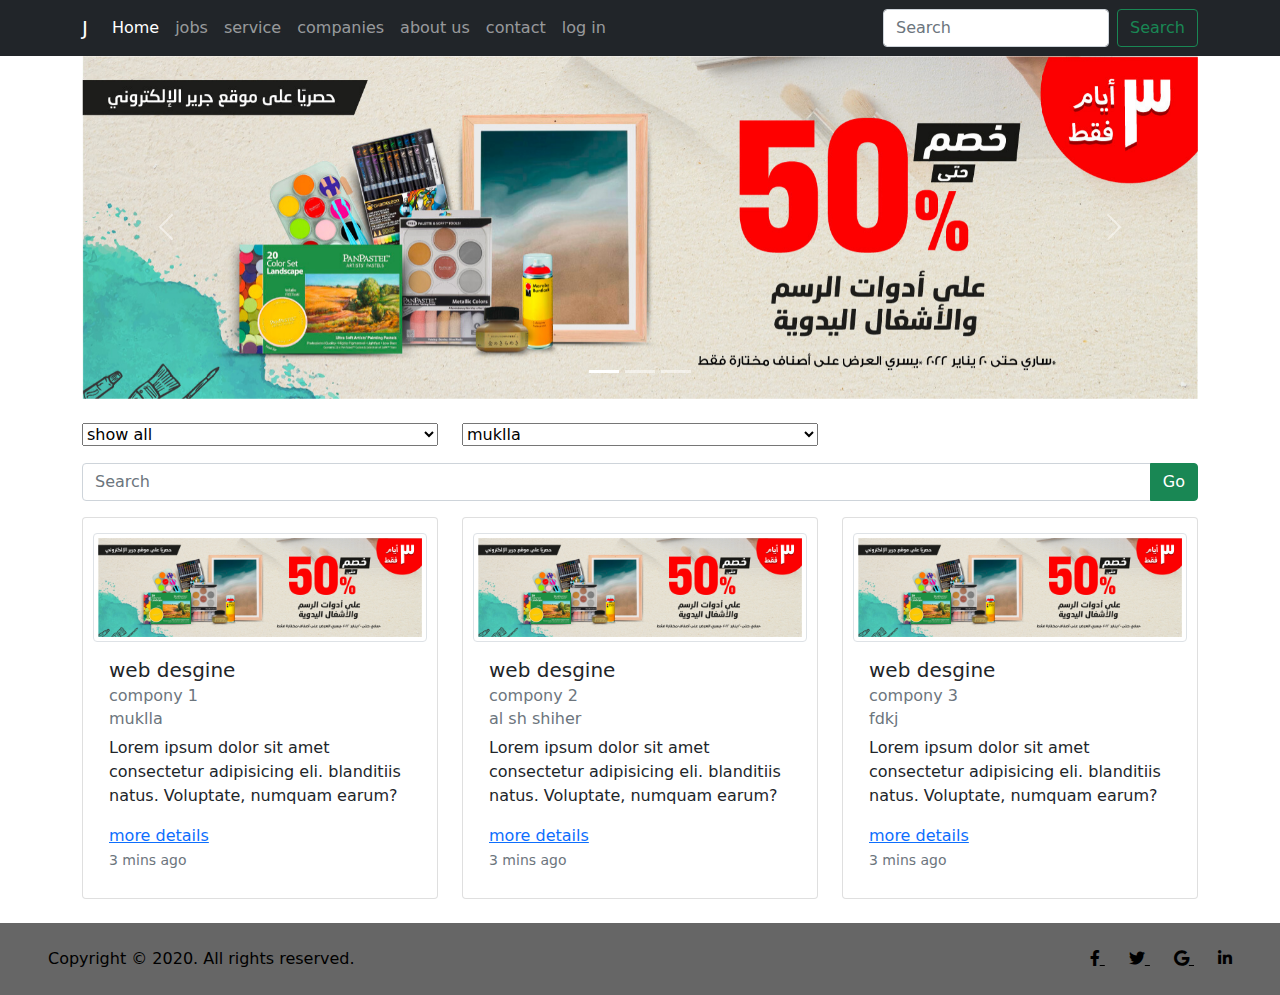
<file: jobs.html>
<!DOCTYPE html>
<html lang="en">
<head>
    <meta charset="UTF-8">
    <meta http-equiv="X-UA-Compatible" content="IE=edge">
    <meta name="viewport" content="width=device-width, initial-scale=1.0">
    <link rel="stylesheet" href="./css/bootstrap.min.css">
    <link rel="stylesheet" href="./css/all.min.css">
    <script src="./js/bootstrap.bundle.min.js"></script>
    <link rel="stylesheet" href="./css/style.css">
    <title>الرئيسيه</title>
    <style>
        *{
            padding: 0px;
            margin: 0px;
        }
    </style>
</head>
<body>
  <nav class="navbar navbar-expand-lg navbar-expand-md bg-dark navbar-dark">
    <div class="container">
      <a class="navbar-brand" href="#">J</a>
      <button class="navbar-toggler" type="button" data-bs-toggle="collapse" data-bs-target="#navbarSupportedContent" aria-controls="navbarSupportedContent" aria-expanded="false" aria-label="Toggle navigation">
        <span class="navbar-toggler-icon"></span>
      </button>
      <div class="collapse navbar-collapse" id="navbarSupportedContent">
        <ul class="navbar-nav me-auto mb-2 mb-lg-0">
          <li class="nav-item">
            <a class="nav-link active" aria-current="page" href="#">Home</a>
          </li>
          <li class="nav-item">
            <a class="nav-link" href="jobs.html">jobs</a>
          </li>
          <li class="nav-item">
            <a class="nav-link" href="service.html">service</a>
          </li>
          <li class="nav-item">
            <a class="nav-link" href="companies.html">companies</a>
          </li>
          <li class="nav-item">
            <a class="nav-link" href="about us.html">about us</a>
          </li>
          <li class="nav-item">
            <a class="nav-link" href="contact us.html">contact</a>
          </li>
          <li class="nav-item">
            <a class="nav-link" href="login.html">log in</a>
          </li>
        </ul>
        <form class="d-flex">
          <input class="form-control me-2" type="search" placeholder="Search" aria-label="Search" >
          <button class="btn btn-outline-success" type="submit">Search</button>
        </form>
      </div>
    </div>
</nav>
    <div class="slider-section">
        <div class="container">
            <div id="carouselExampleIndicators" class="carousel slide" data-bs-ride="carousel">
                <div class="carousel-indicators">
                  <button type="button" data-bs-target="#carouselExampleIndicators" data-bs-slide-to="0" class="active" aria-current="true" aria-label="Slide 1"></button>
                  <button type="button" data-bs-target="#carouselExampleIndicators" data-bs-slide-to="1" aria-label="Slide 2"></button>
                  <button type="button" data-bs-target="#carouselExampleIndicators" data-bs-slide-to="2" aria-label="Slide 3"></button>
                </div>
                <div class="carousel-inner">
                  <div class="carousel-item active">
                    <img src="./images/slide/slid1.jpg" class="d-block w-100" alt="...">
                  </div>
                  <div class="carousel-item">
                    <img src="./images/slide/slid2.jpg" class="d-block w-100" alt="...">
                  </div>
                  <div class="carousel-item">
                    <img src="./images/slide/slid3.jpg" class="d-block w-100" alt="...">
                  </div>
                </div>
                <button class="carousel-control-prev" type="button" data-bs-target="#carouselExampleIndicators" data-bs-slide="prev">
                  <span class="carousel-control-prev-icon" aria-hidden="true"></span>
                  <span class="visually-hidden">Previous</span>
                </button>
                <button class="carousel-control-next" type="button" data-bs-target="#carouselExampleIndicators" data-bs-slide="next">
                  <span class="carousel-control-next-icon" aria-hidden="true"></span>
                  <span class="visually-hidden">Next</span>
                </button>
              </div>
        </div>
    </div>
    <div class="my-4">
        <div class="container">
            <div>
              <div class="row my-3">
                <div class="col-md-4">
                  <select class="main-select" style="width: 100%;">
                    <option value="all">show all</option>
                    <option value="compony">veiw as compony</option>
                    <option value="city">veiw as city</option>
                  </select>
                </div>
                <div class="col-md-4 second-select">
                  <select class="select second-select" style="width: 100%;">
                      <option value="1" class="city">muklla</option>
                      <option value="1" class="city">city 1</option>
                      <option value="compony 1" class="compony">compny 1</option>
                  </select>
    
                </div>
              </div>
              <div class="input-group my-3">
                <input type="text" class="form-control" placeholder="Search" id="search">
                <button class="btn btn-success" type="submit">Go</button>
              </div>
            </div>
            <div class="row">
                <div class="new-jobs col-12 col-md-6 col-lg-4" >
                    <div class="card">
                        <img src="./images/slide/slid1.jpg" class="img-thumbnail" alt="...">
                        <div class="card-body">
                            <h5 class="card-title">web desgine</h5>
                            <h6 class="card-subtitle mb-2 text-muted ">compony 1</h6>
                            <h6 class="card-subtitle mb-2 text-muted ">muklla</h6>
                            <p class="card-text">Lorem ipsum dolor sit amet consectetur adipisicing eli. blanditiis natus. Voluptate, numquam earum?</p>
                            <a href="job details.html" class="text-decrotion-none">more details</a>
                            <p class="card-text"><small class="text-muted">3 mins ago</small></p>
                        </div>
                    </div>
                </div>
                <div class="new-jobs col-12 col-md-6 col-lg-4" >
                  <div class="card">
                      <img src="./images/slide/slid1.jpg" class="img-thumbnail" alt="...">
                      <div class="card-body">
                          <h5 class="card-title">web desgine</h5>
                          <h6 class="card-subtitle mb-2 text-muted ">compony 2</h6>
                          <h6 class="card-subtitle mb-2 text-muted ">al sh shiher</h6>                          <p class="card-text">Lorem ipsum dolor sit amet consectetur adipisicing eli. blanditiis natus. Voluptate, numquam earum?</p>
                          <a href="job details.html" class="text-decrotion-none">more details</a>
                          <p class="card-text"><small class="text-muted">3 mins ago</small></p>
                      </div>
                  </div>
              </div>
              <div class="new-jobs col-12 col-md-6 col-lg-4" >
                <div class="card">
                    <img src="./images/slide/slid1.jpg" class="img-thumbnail" alt="...">
                    <div class="card-body">
                        <h5 class="card-title">web desgine</h5>
                        <h6 class="card-subtitle mb-2 text-muted ">compony 3</h6>
                        <h6 class="card-subtitle mb-2 text-muted ">fdkj</h6>
                        <p class="card-text">Lorem ipsum dolor sit amet consectetur adipisicing eli. blanditiis natus. Voluptate, numquam earum?</p>
                        <a href="job details.html" class="text-decrotion-none">more details</a>
                        <p class="card-text"><small class="text-muted">3 mins ago</small></p>
                    </div>
                </div>
            </div>
            </div>
        </div>

    </div>
    <footer class="d-flex flex-column flex-md-row text-black text-center text-md-start justify-content-between py-4 px-4 px-xl-5">
      <!-- Copyright -->
      <div class="text-black mb-3 mb-md-0">
        Copyright © 2020. All rights reserved.
      </div>
      <!-- Copyright -->
  
      <!-- Right -->
      <div>
        <a href="#!" class="text-black me-4">
          <i class="fab fa-facebook-f"></i>
        </a>
        <a href="#!" class="text-black me-4">
          <i class="fab fa-twitter"></i>
        </a>
        <a href="#!" class="text-black me-4">
          <i class="fab fa-google"></i>
        </a>
        <a href="#!" class="text-black">
          <i class="fab fa-linkedin-in"></i>
        </a>
      </div>
      <!-- Right -->
    </footer>
    <script src="./js/jquery.js"></script>
    <script>
        $(document).ready(function(){
          $("#search").on("input", function() {
      var value = $(this).val().toLowerCase();
        $(".card").filter(function() {
        $(this).toggle($(this).text().toLowerCase().indexOf(value) > -1)
       });
      });

        });
    </script>
</body>
</html>
</file>
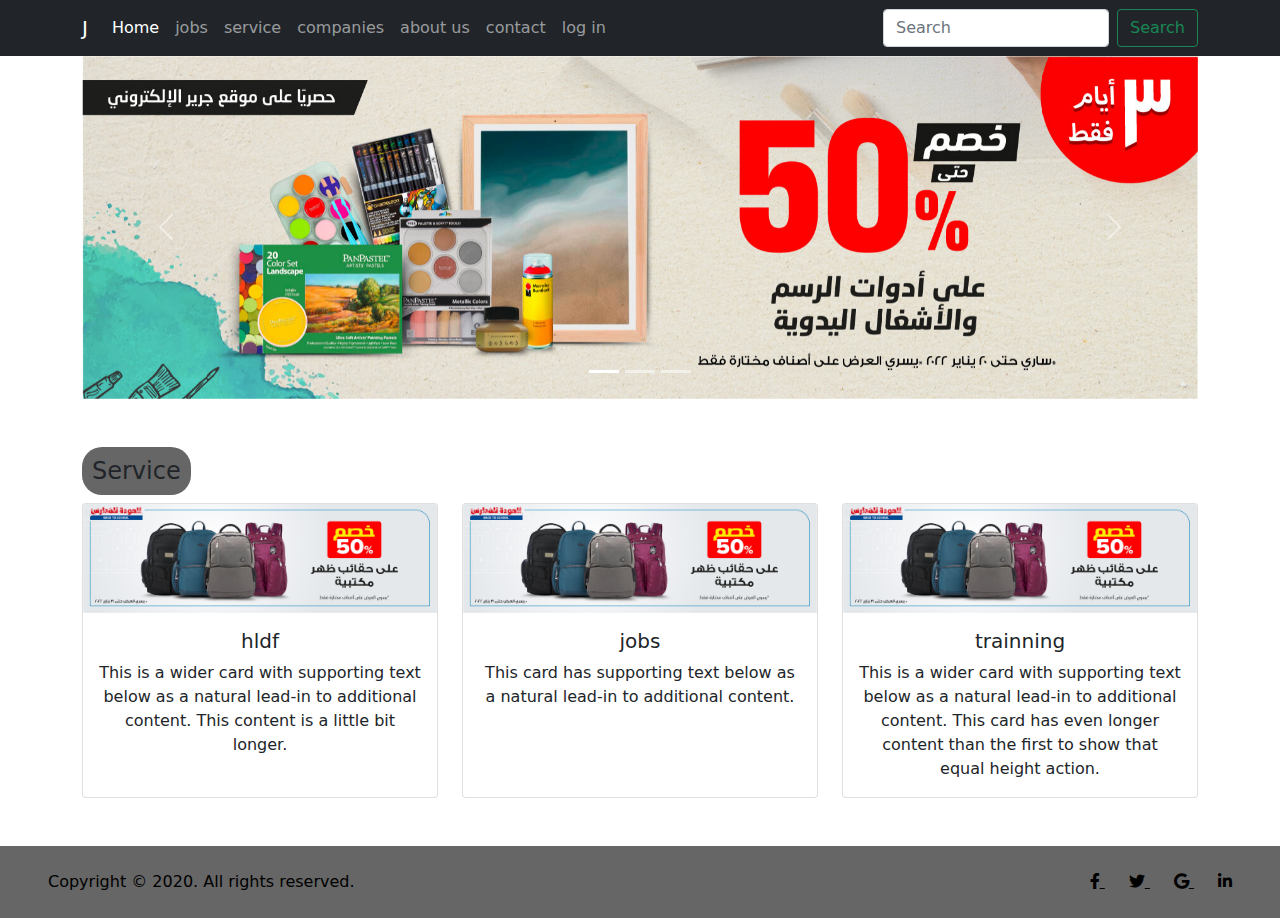
<file: service.html>
<!DOCTYPE html>
<html lang="en">
<head>
    <meta charset="UTF-8">
    <meta http-equiv="X-UA-Compatible" content="IE=edge">
    <meta name="viewport" content="width=device-width, initial-scale=1.0">
    <link rel="stylesheet" href="./css/bootstrap.min.css">
    <link rel="stylesheet" href="./css/all.min.css">
    <link rel="stylesheet" href="./css/style.css">
    <script src="./js/bootstrap.bundle.min.js"></script>

    <title>Document</title>
</head>
<body>
    <nav class="navbar navbar-expand-lg navbar-expand-md bg-dark navbar-dark">
        <div class="container">
          <a class="navbar-brand" href="#">J</a>
          <button class="navbar-toggler" type="button" data-bs-toggle="collapse" data-bs-target="#navbarSupportedContent" aria-controls="navbarSupportedContent" aria-expanded="false" aria-label="Toggle navigation">
            <span class="navbar-toggler-icon"></span>
          </button>
          <div class="collapse navbar-collapse" id="navbarSupportedContent">
            <ul class="navbar-nav me-auto mb-2 mb-lg-0">
              <li class="nav-item">
                <a class="nav-link active" aria-current="page" href="#">Home</a>
              </li>
              <li class="nav-item">
                <a class="nav-link" href="jobs.html">jobs</a>
              </li>
              <li class="nav-item">
                <a class="nav-link" href="service.html">service</a>
              </li>
              <li class="nav-item">
                <a class="nav-link" href="companies.html">companies</a>
              </li>
              <li class="nav-item">
                <a class="nav-link" href="about us.html">about us</a>
              </li>
              <li class="nav-item">
                <a class="nav-link" href="contact us.html">contact</a>
              </li>
              <li class="nav-item">
                <a class="nav-link" href="login.html">log in</a>
              </li>
            </ul>
            <form class="d-flex">
              <input class="form-control me-2" type="search" placeholder="Search" aria-label="Search">
              <button class="btn btn-outline-success" type="submit">Search</button>
            </form>
          </div>
        </div>
    </nav>
    <div class="slider-section">
        <div class="container">
            <div id="carouselExampleIndicators" class="carousel slide" data-bs-ride="carousel">
                <div class="carousel-indicators">
                  <button type="button" data-bs-target="#carouselExampleIndicators" data-bs-slide-to="0" class="active" aria-current="true" aria-label="Slide 1"></button>
                  <button type="button" data-bs-target="#carouselExampleIndicators" data-bs-slide-to="1" aria-label="Slide 2"></button>
                  <button type="button" data-bs-target="#carouselExampleIndicators" data-bs-slide-to="2" aria-label="Slide 3"></button>
                </div>
                <div class="carousel-inner">
                  <div class="carousel-item active">
                    <img src="./images/slide/slid1.jpg" class="d-block w-100" alt="...">
                  </div>
                  <div class="carousel-item">
                    <img src="./images/slide/slid2.jpg" class="d-block w-100" alt="...">
                  </div>
                  <div class="carousel-item">
                    <img src="./images/slide/slid3.jpg" class="d-block w-100" alt="...">
                  </div>
                </div>
                <button class="carousel-control-prev" type="button" data-bs-target="#carouselExampleIndicators" data-bs-slide="prev">
                  <span class="carousel-control-prev-icon" aria-hidden="true"></span>
                  <span class="visually-hidden">Previous</span>
                </button>
                <button class="carousel-control-next" type="button" data-bs-target="#carouselExampleIndicators" data-bs-slide="next">
                  <span class="carousel-control-next-icon" aria-hidden="true"></span>
                  <span class="visually-hidden">Next</span>
                </button>
              </div>
        </div>
    </div>
    <div class="serveice my-5">
        <div class="container">
            <h4 class="title my-2">
                service
            </h4>
        <div class="row row-cols-1 row-cols-md-3 g-4">
            <div class="col text-center">
              <div class="card h-100">
                <img src="./images/slide/slid4.jpg" class="card-img-top" alt="...">
                <div class="card-body">
                  <h5 class="card-title">hldf</h5>
                  <p class="card-text">This is a wider card with supporting text below as a natural lead-in to additional content. This content is a little bit longer.</p>
                </div>
              </div>
            </div>
            <div class="col text-center">
              <div class="card h-100">
                <img src="./images/slide/slid4.jpg" class="card-img-top" alt="...">
                <div class="card-body">
                  <h5 class="card-title">jobs</h5>
                  <p class="card-text">This card has supporting text below as a natural lead-in to additional content.</p>
                </div>
              </div>
            </div>
            <div class="col text-center">
              <div class="card h-100">
                <img src="./images/slide/slid4.jpg" class="card-img-top" alt="...">
                <div class="card-body">
                  <h5 class="card-title">trainning</h5>
                  <p class="card-text">This is a wider card with supporting text below as a natural lead-in to additional content. This card has even longer content than the first to show that equal height action.</p>
                </div>
              </div>
            </div>
          </div>
        </div>
    </div>
    <footer class="d-flex flex-column flex-md-row text-black text-center text-md-start justify-content-between py-4 px-4 px-xl-5">
        <!-- Copyright -->
        <div class="text-black mb-3 mb-md-0">
          Copyright © 2020. All rights reserved.
        </div>
        <!-- Copyright -->
    
        <!-- Right -->
        <div>
          <a href="#!" class="text-black me-4">
            <i class="fab fa-facebook-f"></i>
          </a>
          <a href="#!" class="text-black me-4">
            <i class="fab fa-twitter"></i>
          </a>
          <a href="#!" class="text-black me-4">
            <i class="fab fa-google"></i>
          </a>
          <a href="#!" class="text-black">
            <i class="fab fa-linkedin-in"></i>
          </a>
        </div>
        <!-- Right -->
      </footer>
</body>
</html>
</file>
<file: css/style.css>
*{
    padding: 0px ;
    margin: 0px;
}
/* nav{
    background-color:rgba(0, 0, 0, .6);
} */
.new-jobs .card{
    justify-content: center;
    align-items: center;
    padding: 15px 10px 10px;
}
.favorite{
    display: flex;
    gap: 13px;
    align-items: center;
    justify-content: center;
}
.divider:after,
.divider:before {
  content: "";
  flex: 1;
  height: 1px;
  background: #eee;
}
.h-custom {
  height: calc(100% - 73px);
}
.title{
    width: fit-content;
    background-color:rgba(0, 0, 0, .6);
    padding: 10px;
    border-radius: 20px;
    text-align: center;
    text-transform: capitalize;
    -webkit-border-radius: 20px;
    -moz-border-radius: 20px;
    -ms-border-radius: 20px;
    -o-border-radius: 20px;
}
@media (max-width: 450px) {
  .h-custom {
    height: 100%;
  }
}
.w-20{
max-width: 20%;
}
footer{
  background-color:rgba(0, 0, 0, .6);
  color: black;
}
.main-personal{

}
.main-personal i{
  font-size: 7em;
}
@media  (max-width:800px) {
  html{
    font-size: 12px;
  }
  .add{
    min-width: 100%;
  }
}
</file>
